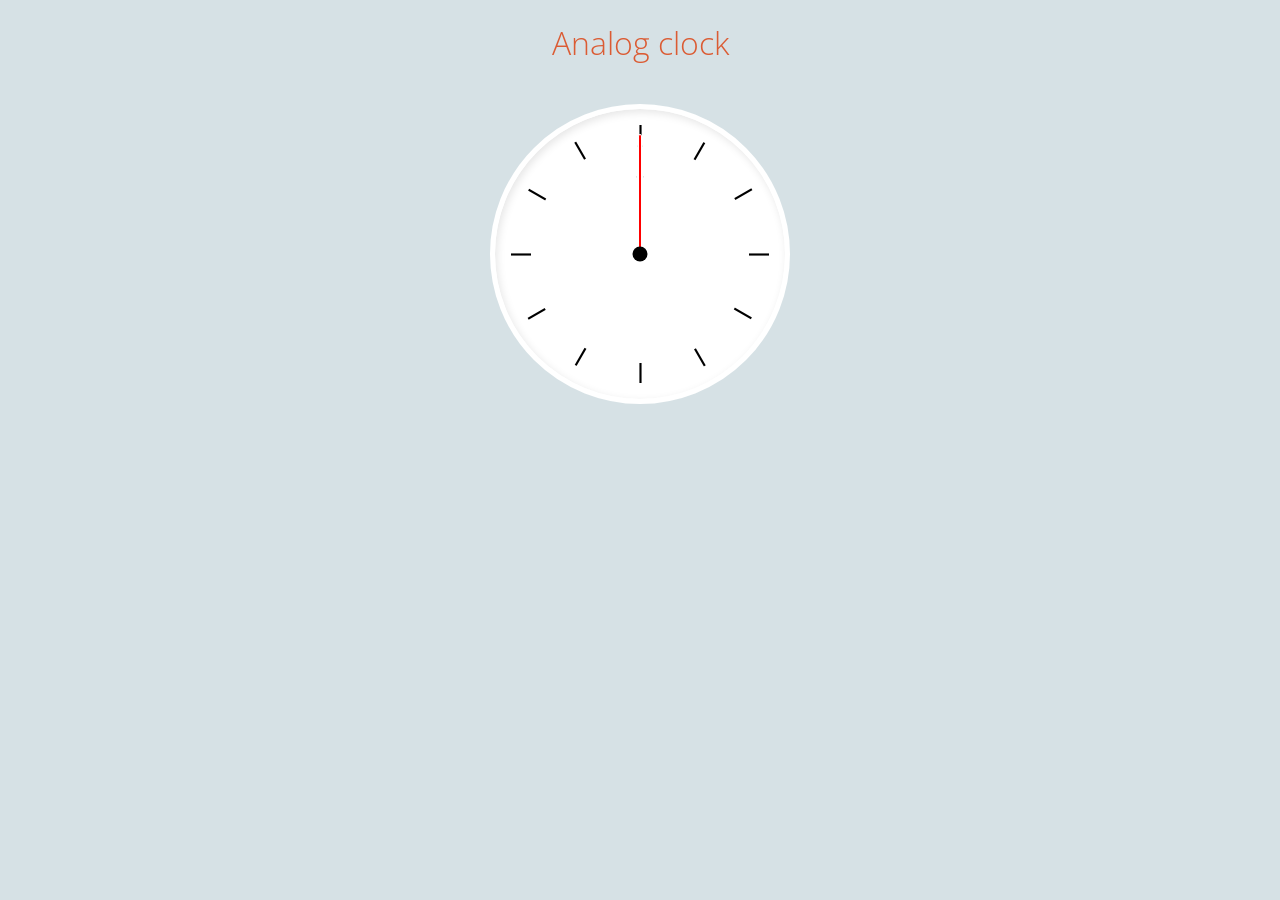
<file: JS_analog-clock/index.html>
<!DOCTYPE html>
<html>
  <head>
    <meta charset="UTF-8" />
    <meta name="viewport" content="width=device-width, initial-scale=1.0" />
    <title>Analog clock</title>
    <link href="https://fonts.googleapis.com/css2?family=Open+Sans:wght@300;400&display=swap" rel="stylesheet" />
    <link rel="stylesheet" href="style.css" />
    <script type="module" src="app.js"></script>
  </head>
  <body>
    <h1 class="title">Analog clock</h1>
    <div class="analog-clock">
      <!-- 자바스크립트를 사용해 동적으로 생성한다. -->
      <!--
      <div class="hand hour"></div>
      <div class="hand minute"></div>
      <div class="hand second"></div>
      <div class="time time1">|</div>
      <div class="time time2">|</div>
      <div class="time time3">|</div>
      <div class="time time4">|</div>
      <div class="time time5">|</div>
      <div class="time time6">|</div>
      <div class="time time7">|</div>
      <div class="time time8">|</div>
      <div class="time time9">|</div>
      <div class="time time10">|</div>
      <div class="time time11">|</div>
      <div class="time time12">|</div>
      -->
    </div>
  </body>
</html>
</file>
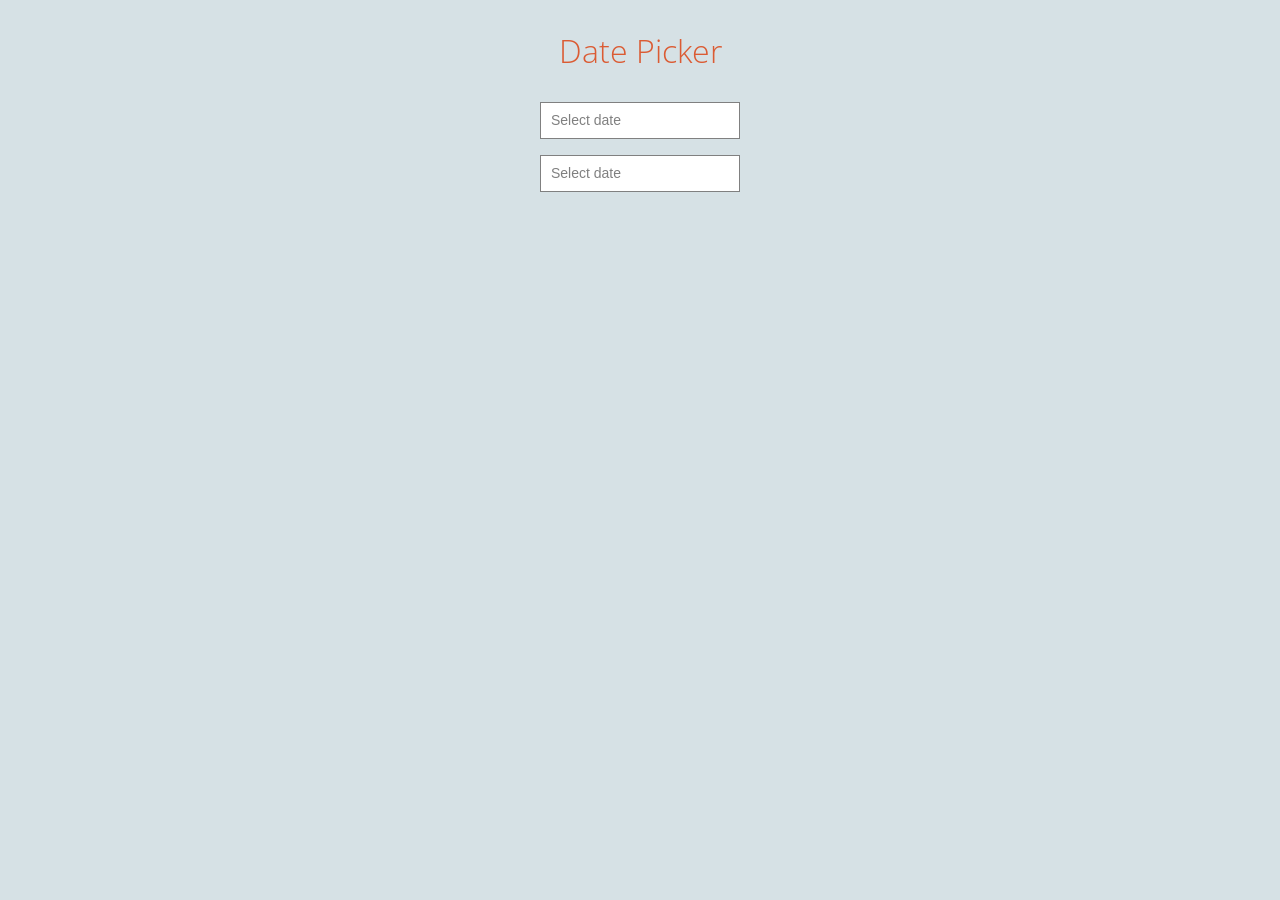
<file: JS_calendar-datepicker/index.html>
<!DOCTYPE html>
<html lang="en">
  <head>
    <meta charset="UTF-8" />
    <meta name="viewport" content="width=device-width, initial-scale=1.0" />
    <title>Calendar & DatePicker</title>
    <link
      href="https://fonts.googleapis.com/css2?family=Open+Sans:wght@300;400&display=swap"
      rel="stylesheet"
    />
    <link rel="stylesheet" href="/JS_calendar-datepicker/style.css" />
    <script type="module" src="app.js"></script>
  </head>
  <body>
    <h1 class="title">Date Picker</h1>
    <div class="date-picker"></div>
    <div class="date-picker"></div>
  </body>
</html>
</file>
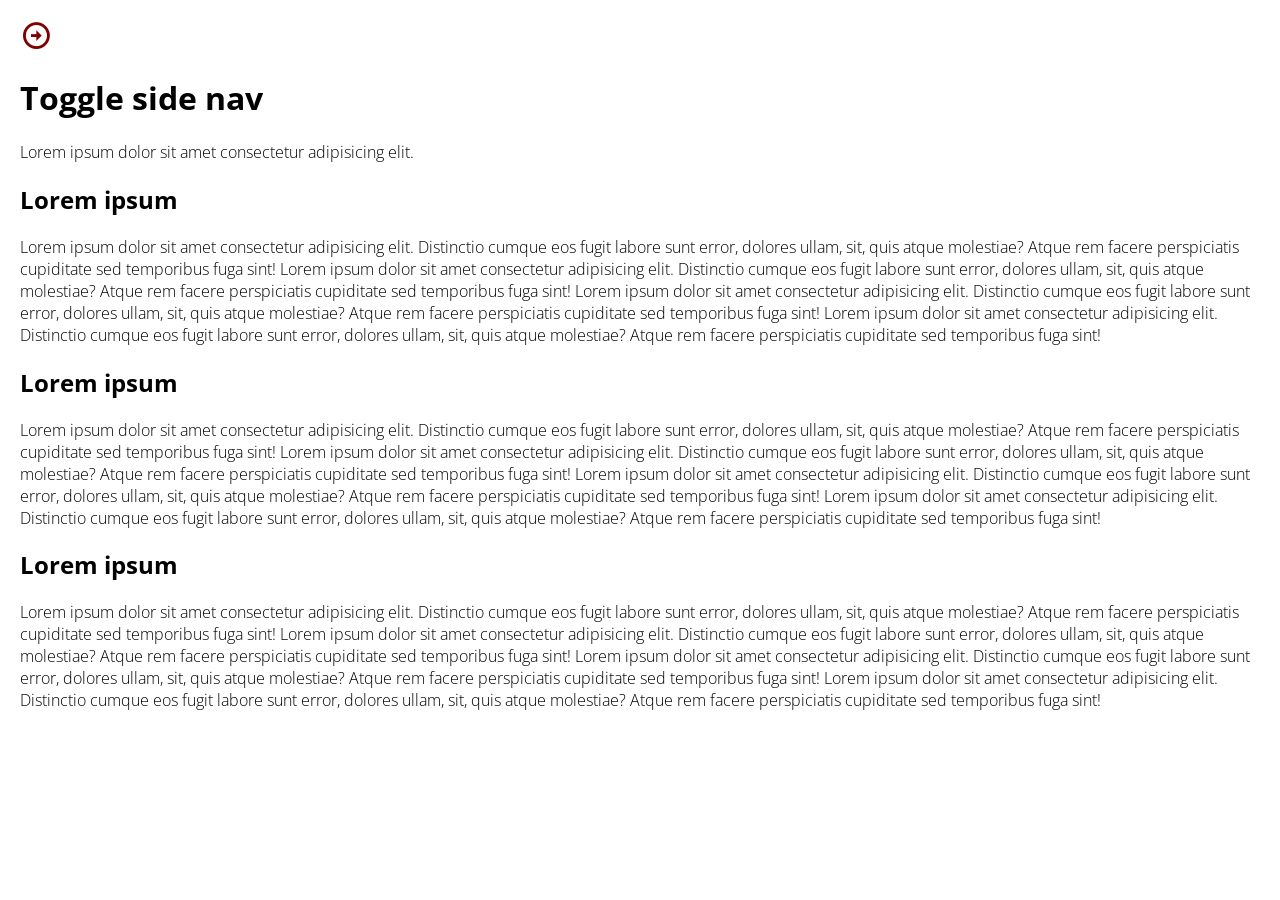
<file: JS_mission01/index.html>
<!DOCTYPE html>
<html>
  <head>
    <meta charset="UTF-8" />
    <meta name="viewport" content="width=device-width, initial-scale=1.0" />
    <meta http-equiv="X-UA-Compatible" content="ie=edge" />
    <title>Toggle side nav</title>
    <link
      href="https://fonts.googleapis.com/css2?family=Open+Sans:wght@300;400&display=block"
      rel="stylesheet"
    />
    <link
      href="https://unpkg.com/boxicons@2.1.1/css/boxicons.min.css"
      rel="stylesheet"
    />
    <link rel="stylesheet" href="style.css" />
    <script type="module" src="app.js"></script>
  </head>
  <body class="preload">
    <div class="container">
      <nav></nav>
      <main>
        <i class="toggle bx bx-right-arrow-circle"></i>
        <h1>Toggle side nav</h1>
        <p>Lorem ipsum dolor sit amet consectetur adipisicing elit.</p>
        <section>
          <article>
            <h2>Lorem ipsum</h2>
            <p>
              Lorem ipsum dolor sit amet consectetur adipisicing elit.
              Distinctio cumque eos fugit labore sunt error, dolores ullam, sit,
              quis atque molestiae? Atque rem facere perspiciatis cupiditate sed
              temporibus fuga sint! Lorem ipsum dolor sit amet consectetur
              adipisicing elit. Distinctio cumque eos fugit labore sunt error,
              dolores ullam, sit, quis atque molestiae? Atque rem facere
              perspiciatis cupiditate sed temporibus fuga sint! Lorem ipsum
              dolor sit amet consectetur adipisicing elit. Distinctio cumque eos
              fugit labore sunt error, dolores ullam, sit, quis atque molestiae?
              Atque rem facere perspiciatis cupiditate sed temporibus fuga sint!
              Lorem ipsum dolor sit amet consectetur adipisicing elit.
              Distinctio cumque eos fugit labore sunt error, dolores ullam, sit,
              quis atque molestiae? Atque rem facere perspiciatis cupiditate sed
              temporibus fuga sint!
            </p>
          </article>
          <article>
            <h2>Lorem ipsum</h2>
            <p>
              Lorem ipsum dolor sit amet consectetur adipisicing elit.
              Distinctio cumque eos fugit labore sunt error, dolores ullam, sit,
              quis atque molestiae? Atque rem facere perspiciatis cupiditate sed
              temporibus fuga sint! Lorem ipsum dolor sit amet consectetur
              adipisicing elit. Distinctio cumque eos fugit labore sunt error,
              dolores ullam, sit, quis atque molestiae? Atque rem facere
              perspiciatis cupiditate sed temporibus fuga sint! Lorem ipsum
              dolor sit amet consectetur adipisicing elit. Distinctio cumque eos
              fugit labore sunt error, dolores ullam, sit, quis atque molestiae?
              Atque rem facere perspiciatis cupiditate sed temporibus fuga sint!
              Lorem ipsum dolor sit amet consectetur adipisicing elit.
              Distinctio cumque eos fugit labore sunt error, dolores ullam, sit,
              quis atque molestiae? Atque rem facere perspiciatis cupiditate sed
              temporibus fuga sint!
            </p>
          </article>
          <article>
            <h2>Lorem ipsum</h2>
            <p>
              Lorem ipsum dolor sit amet consectetur adipisicing elit.
              Distinctio cumque eos fugit labore sunt error, dolores ullam, sit,
              quis atque molestiae? Atque rem facere perspiciatis cupiditate sed
              temporibus fuga sint! Lorem ipsum dolor sit amet consectetur
              adipisicing elit. Distinctio cumque eos fugit labore sunt error,
              dolores ullam, sit, quis atque molestiae? Atque rem facere
              perspiciatis cupiditate sed temporibus fuga sint! Lorem ipsum
              dolor sit amet consectetur adipisicing elit. Distinctio cumque eos
              fugit labore sunt error, dolores ullam, sit, quis atque molestiae?
              Atque rem facere perspiciatis cupiditate sed temporibus fuga sint!
              Lorem ipsum dolor sit amet consectetur adipisicing elit.
              Distinctio cumque eos fugit labore sunt error, dolores ullam, sit,
              quis atque molestiae? Atque rem facere perspiciatis cupiditate sed
              temporibus fuga sint!
            </p>
          </article>
        </section>
      </main>
    </div>
  </body>
</html>
</file>
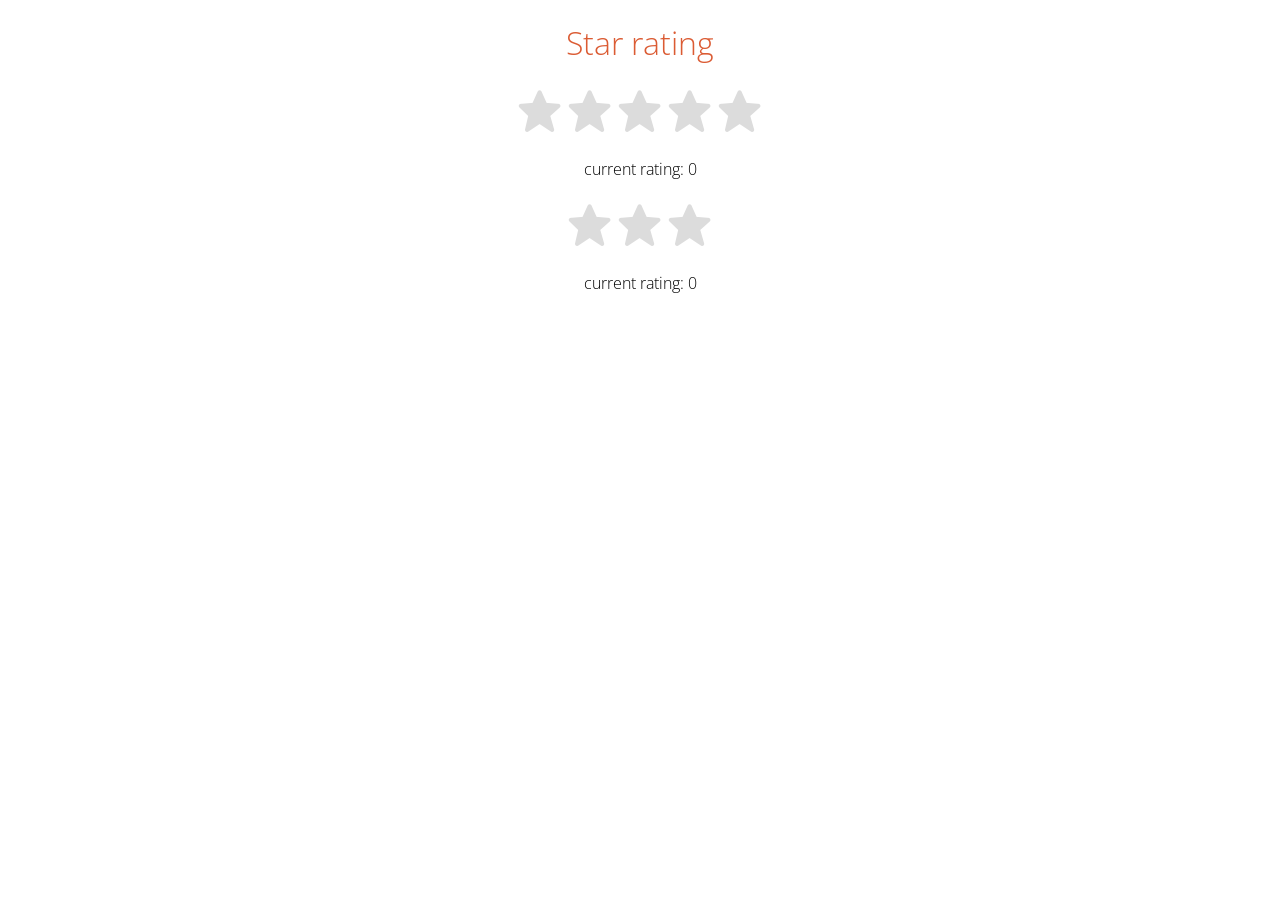
<file: JS_mission03/index.html>
<!DOCTYPE html>
<html>
  <head>
    <meta charset="UTF-8" />
    <meta name="viewport" content="width=device-width, initial-scale=1.0" />
    <title>Star rating</title>
    <!--
    사용자는 star-rating 요소의 내부 스타일은 지정하지 않고 global 스타일만 지정한다.
    star-rating 요소의 위치나 크기 등은 지정할 수 있다.
    -->
    <link
      href="https://fonts.googleapis.com/css2?family=Open+Sans:wght@300;400&display=block"
      rel="stylesheet"
    />
    <link href="style.css" rel="stylesheet" />
    <!--
    사용자가 지정한 마지막 link 태그 뒤에 star-rating 요소 내부의 css를 JavaScript로 자동 추가한다.
    <link href="star-rating/theme.css" rel="stylesheet" />
    -->
    <script type="module" src="app.js"></script>
  </head>
  <body>
    <h1 class="title">Star rating</h1>

    <div class="star-rating" data-max-rating="5"></div>
    <div class="current-rating">current rating: <span>0</span></div>

    <div class="star-rating" data-max-rating="3"></div>
    <div class="current-rating">current rating: <span>0</span></div>
  </body>
</html>
</file>
<file: JS_analog-clock/style.css>
*,
*::after,
*::before {
  box-sizing: border-box;
}
body {
  font-family: 'Open Sans';
  font-weight: 300;
  background-color: #d6e1e5;
}
.title {
  color: #db5b33;
  font-weight: 300;
  text-align: center;
}
.analog-clock {
  position: relative;
  width: 300px;
  height: 300px;
  background-color: #fff;
  border-radius: 50%;
  margin: 40px auto;
  border: 5px solid white;
  box-shadow: inset 2px 3px 8px 0 rgba(0, 0, 0, 0.1);
}
.analog-clock::after {
  content: '';
  width: 15px;
  height: 15px;
  position: absolute;
  top: 50%;
  left: 50%;
  transform: translate(-50%, -50%);
  background-color: black;
  border-radius: 50%;
  z-index: 100;
}

.analog-clock > .hand {
  /* 자바스크립트로 --deg 값을 변경한다. */
  --deg: 0;
  position: absolute;
  bottom: 50%;
  left: 50%;
  border: 1px solid white;
  border-top-left-radius: 10px;
  border-top-right-radius: 10px;
  transform-origin: bottom;
  transform: translate3D(-50%, 0, 0) rotate(calc(var(--deg) * 1deg));
  z-index: 10;
}
.analog-clock > .hand.second {
  width: 4px;
  height: 120px;
  background-color: red;
}
.analog-clock > .hand.minute {
  width: 6px;
  height: 110px;
  background-color: black;
}
.analog-clock > .hand.hour {
  width: 8px;
  height: 80px;
  background-color: black;
}

/* .analog-clock과 같은 크기의 블록 요소를 회전시킨다. */
.analog-clock > .time {
  position: absolute;
  width: 100%;
  height: 100%;
  padding: 10px;
  font-size: 20px;
  font-weight: bold;
  text-align: center;
}

.analog-clock > .time.time1 {
  transform: rotate(30deg);
}
.analog-clock > .time.time2 {
  transform: rotate(60deg);
}
.analog-clock > .time.time3 {
  transform: rotate(90deg);
}
.analog-clock > .time.time4 {
  transform: rotate(120deg);
}
.analog-clock > .time.time5 {
  transform: rotate(150deg);
}
.analog-clock > .time.time6 {
  transform: rotate(180deg);
}
.analog-clock > .time.time7 {
  transform: rotate(210deg);
}
.analog-clock > .time.time8 {
  transform: rotate(240deg);
}
.analog-clock > .time.time9 {
  transform: rotate(270deg);
}
.analog-clock > .time.time10 {
  transform: rotate(300deg);
}
.analog-clock > .time.time11 {
  transform: rotate(330deg);
}
</file>
<file: JS_calendar-datepicker/style.css>
*,
*::after,
*::before {
  box-sizing: border-box;
}

body {
  font-family: "Open Sans";
  font-weight: 300;
  background-color: #d6e1e5;
  display: flex;
  flex-direction: column;
  align-items: center;
}

.title {
  color: #db5b33;
  font-weight: 300;
  text-align: center;
}

.calendar,
.date-picker {
  --calendar-width: 300px;
}
</file>
<file: JS_mission01/style.css>
html,
body {
  font-family: "Open Sans";
  font-weight: 300;
  height: 100%;
  margin: 0;
}
/**
 * 새로고침 시 nav 요소와 main 요소의 위치가 이동하는 움직임이 사용자에게 보이는 경우가 있다.
 * 이를 방지하기 위해 미리 css에 body {visibility: 'hidden'}을 추가해 두었다.
 * active 클래스가 추가된 이후에 body를 표시해서 새로고침 시 nav 요소와 main 요소의 위치가 이동하는 움직임이 사용자에게 보이지 않도록 한다.
 */
body {
  visibility: hidden;
}
.container {
  position: relative;
  overflow-x: hidden; /* 가로 scroll bar 방지 */
  width: 100%;
  height: 100%;
}
nav,
main {
  position: absolute;
  height: 100%;
  transition: transform 0.5s;
}
nav {
  left: -300px;
  width: 300px;
  background: #20232a;
}
main {
  height: 100%;
  padding: 20px;
}
.toggle {
  font-size: 2em;
  color: maroon;
  cursor: pointer;
  transition: transform 0.5s;
}
/* nav 요소 활성화 */
nav.active,
nav.active ~ main {
  transform: translate3d(300px, 0, 0);
}
nav.active ~ main > .toggle {
  transform: rotate(180deg);
}
/**
 * 초기 렌더링 시에 불필요한 트랜지션을 방지하기 위해 초기 렌더링 시에 body 요소에 추가하고 렌더링이 완료하면 제거하여 정상적으로 트랜지션이 동작하도록 한다.
 * https://css-tricks.com/transitions-only-after-page-load
 */
.preload * {
  transition: none !important;
}
</file>
<file: JS_mission03/style.css>
*,
*::after,
*::before {
  box-sizing: border-box;
}
body {
  font-family: 'Open Sans';
  font-weight: 300;
}
.title {
  color: #db5b33;
  font-weight: 300;
  text-align: center;
}
.star-rating {
  width: 300px;
  text-align: center;
  margin: 0px auto;
  user-select: none;
}
.current-rating {
  margin: 20px;
  text-align: center;
}
</file>
<file: JS_mission03/star-rating/theme.css>
@import url(https://unpkg.com/boxicons@2.0.7/css/boxicons.min.css);

.star-rating-container {
  --main-color: #dcdcdc;
  --hovered-color: #a7a7a7;
  --selected-color: #db5b33;
}
/* 컴포넌트는 스스로 배치(위치, 크기, 여백 등)하지 않는다. */
.star-rating-container > i {
  font-size: 50px;
  color: var(--main-color);
  cursor: pointer;
}
.star-rating-container > i.hovered {
  color: var(--hovered-color);
}
.star-rating-container > i.selected {
  color: var(--selected-color);
}
</file>
